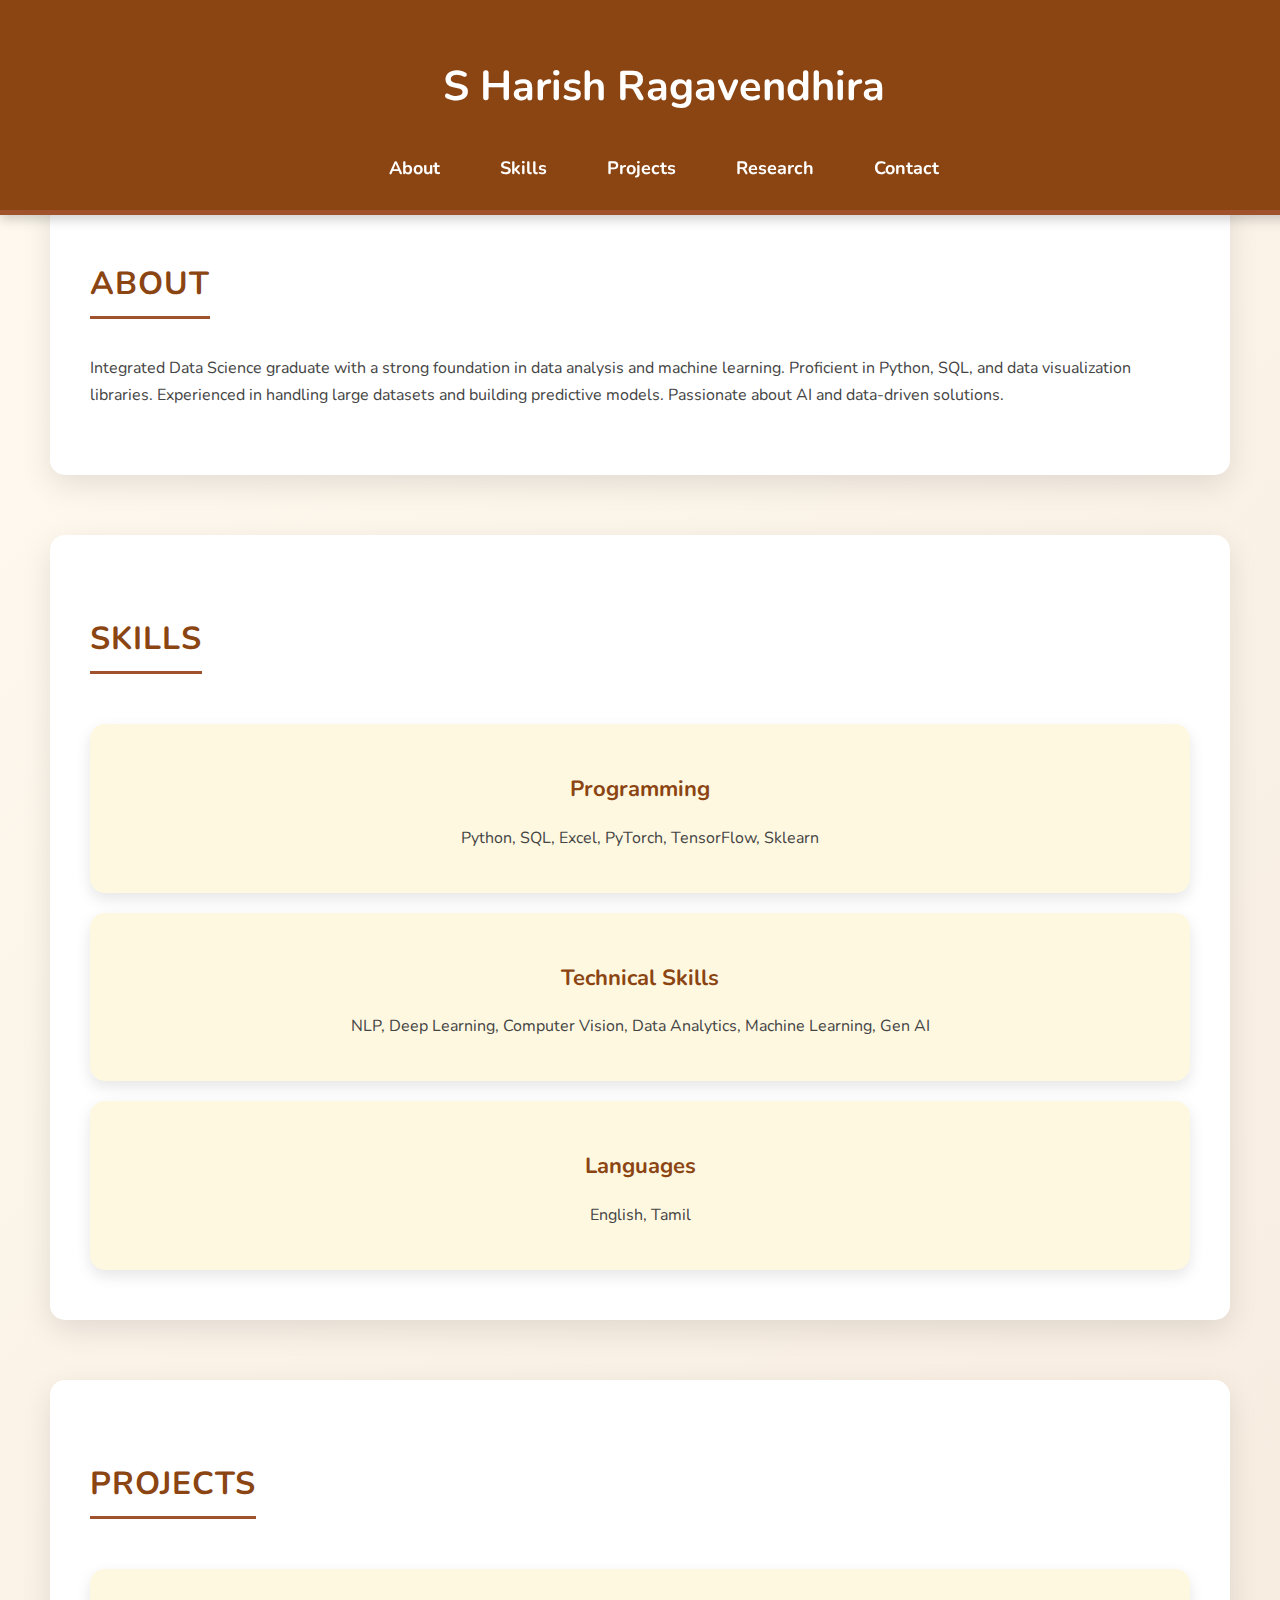
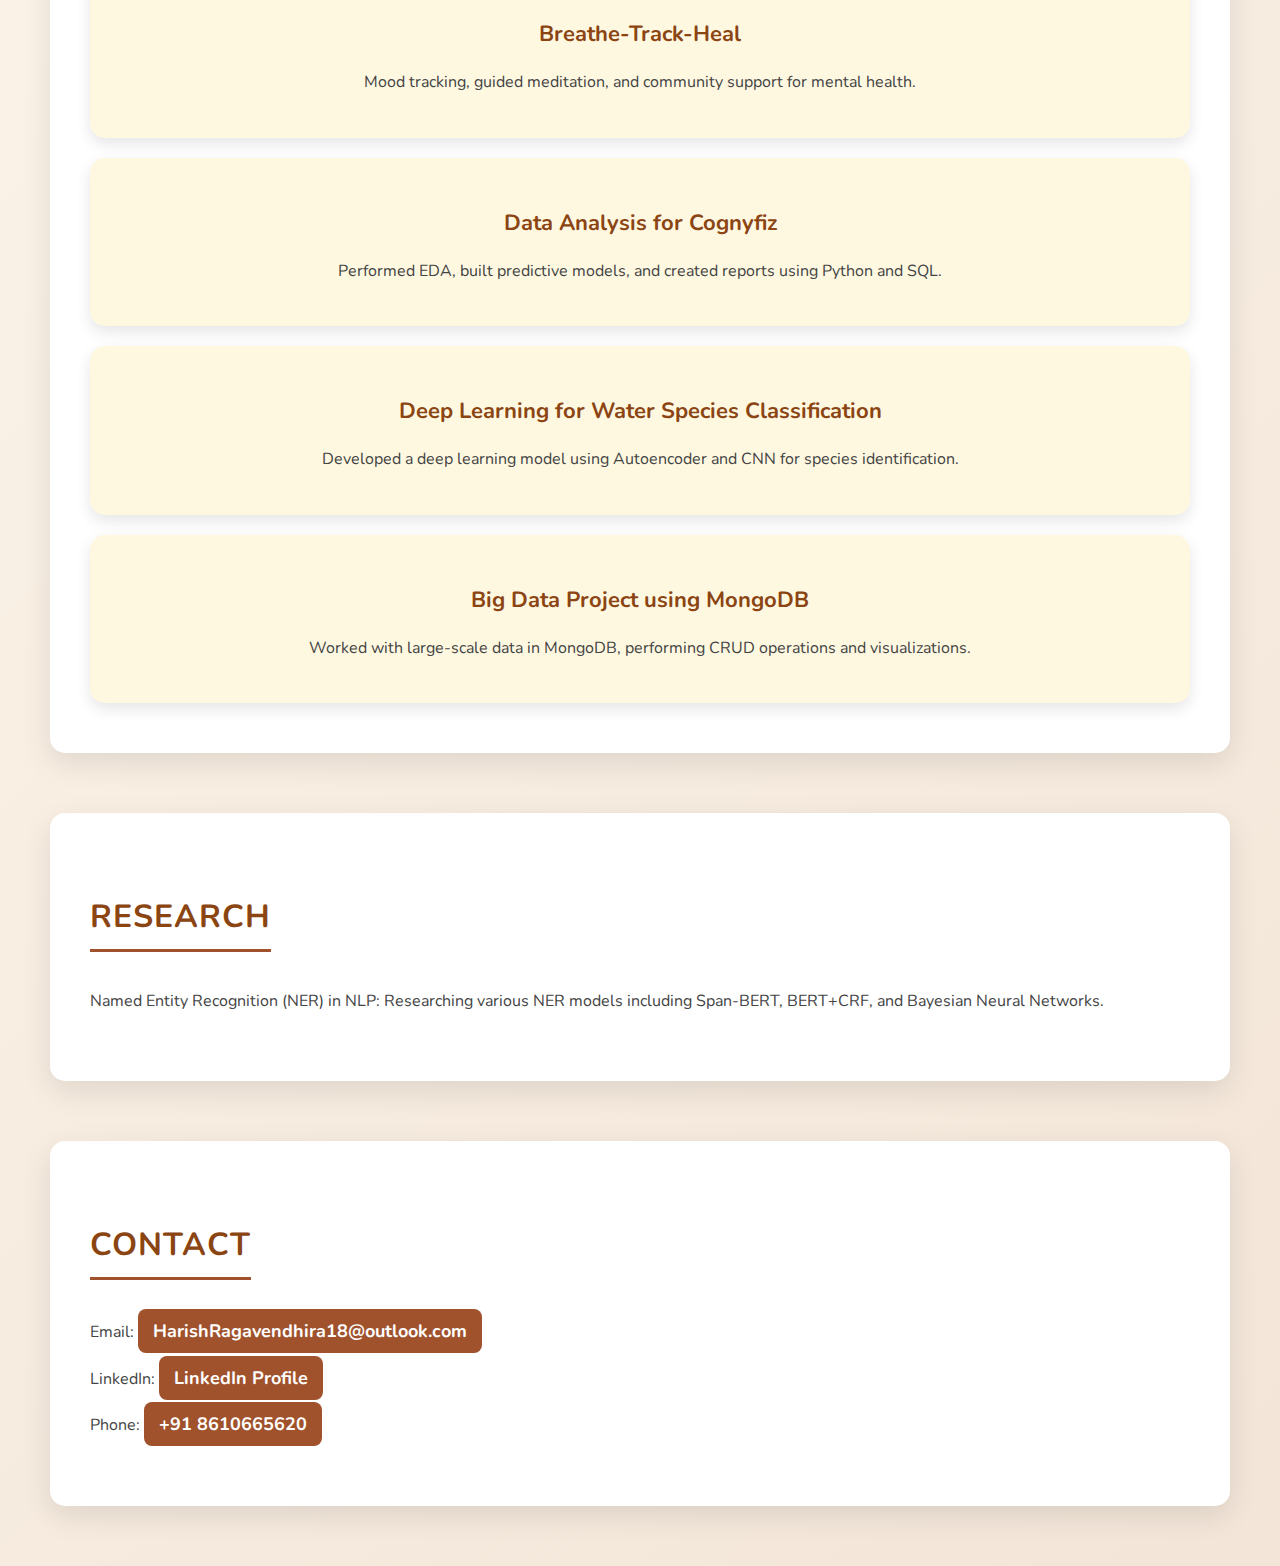
<file: index.html>
<!DOCTYPE html>
<html lang="en">
<head>
    <meta charset="UTF-8">
    <meta name="viewport" content="width=device-width, initial-scale=1.0">
    <title>S Harish Ragavendhira - Portfolio</title>
    <link rel="stylesheet" href="B.css">
</head>
<body>
    <header>
        <h1>S Harish Ragavendhira</h1>
        <nav>
            <ul>
                <li><a href="#about">About</a></li>
                <li><a href="#skills">Skills</a></li>
                <li><a href="#projects">Projects</a></li>
                <li><a href="#research">Research</a></li>
                <li><a href="#contact">Contact</a></li>
            </ul>
        </nav>
    </header>

    <main>
        <section id="about">
            <h2>About</h2>
            <p>Integrated Data Science graduate with a strong foundation in data analysis and machine learning. Proficient in Python, SQL, and data visualization libraries. Experienced in handling large datasets and building predictive models. Passionate about AI and data-driven solutions.</p>
        </section>

        <section id="skills">
            <h2>Skills</h2>
            <div class="grid-container">
                <div class="grid-item"><h3>Programming</h3><p>Python, SQL, Excel, PyTorch, TensorFlow, Sklearn</p></div>
                <div class="grid-item"><h3>Technical Skills</h3><p>NLP, Deep Learning, Computer Vision, Data Analytics, Machine Learning, Gen AI</p></div>
                <div class="grid-item"><h3>Languages</h3><p>English, Tamil</p></div>
            </div>
        </section>

        <section id="projects">
            <h2>Projects</h2>
            <div class="grid-container">
                <div class="grid-item"><h3>Breathe-Track-Heal</h3><p>Mood tracking, guided meditation, and community support for mental health.</p></div>
                <div class="grid-item"><h3>Data Analysis for Cognyfiz</h3><p>Performed EDA, built predictive models, and created reports using Python and SQL.</p></div>
                <div class="grid-item"><h3>Deep Learning for Water Species Classification</h3><p>Developed a deep learning model using Autoencoder and CNN for species identification.</p></div>
                <div class="grid-item"><h3>Big Data Project using MongoDB</h3><p>Worked with large-scale data in MongoDB, performing CRUD operations and visualizations.</p></div>
            </div>
        </section>

        <section id="research">
            <h2>Research</h2>
            <p>Named Entity Recognition (NER) in NLP: Researching various NER models including Span-BERT, BERT+CRF, and Bayesian Neural Networks.</p>
        </section>

        <section id="contact">
            <h2>Contact</h2>
            <p>Email: <a href="mailto:HarishRagavendhira18@outlook.com">HarishRagavendhira18@outlook.com</a></p>
            <p>LinkedIn: <a href="https://www.linkedin.com/in/harish-ragavendhira-subramanian-a97b9b30a" target="_blank">LinkedIn Profile</a></p>
            <p>Phone: <a href="tel:+918610665620">+91 8610665620</a></p>
        </section>
    </main>
</body>
</html>
</file>
<file: B.css>
/* Import Google Fonts */
@import url('https://fonts.googleapis.com/css2?family=Nunito:wght@300;400;700&display=swap');

/* General Styles */
html {
    scroll-behavior: smooth;
}

body {
    font-family: "Nunito", sans-serif;
    margin: 0;
    padding: 0;
    background: linear-gradient(135deg, #fffaf0, #f3e5d8);
    color: #444;
    line-height: 1.7;
}

/* Header */
header {
    background: #8B4513; /* Saddle Brown */
    color: white;
    padding: 1.5rem;
    text-align: center;
    position: fixed;
    width: 100%;
    top: 0;
    left: 0;
    z-index: 1000;
    box-shadow: 0px 4px 12px rgba(0, 0, 0, 0.2);
    font-size: 1.3rem;
    font-weight: 700;
    border-bottom: 5px solid #A0522D;
}

nav ul {
    list-style: none;
    padding: 0;
    margin: 0;
    display: flex;
    justify-content: center;
    gap: 30px;
}

nav ul li {
    display: inline;
}

nav ul li a {
    color: white;
    text-decoration: none;
    font-weight: 700;
    transition: color 0.3s, transform 0.2s;
    font-size: 18px;
    padding: 10px 15px;
    border-radius: 8px;
}

nav ul li a:hover {
    background: rgba(255, 255, 255, 0.2);
    transform: scale(1.1);
}

/* Sections */
main {
    padding-top: 120px;
    text-align: center;
}

section {
    padding: 50px 40px;
    margin: 60px auto;
    max-width: 1100px;
    background: white;
    border-radius: 15px;
    box-shadow: 0 10px 30px rgba(0, 0, 0, 0.1);
    transition: transform 0.3s ease-in-out;
    scroll-margin-top: 130px;
    text-align: left;
}

section:hover {
    transform: translateY(-8px);
}

h2 {
    color: #8B4513;
    font-size: 32px;
    margin-bottom: 20px;
    text-transform: uppercase;
    font-weight: 700;
    letter-spacing: 1px;
    border-bottom: 3px solid #A0522D;
    display: inline-block;
    padding-bottom: 5px;
}

/* Grid Layout */
.grid-container {
    display: flex;
    flex-wrap: wrap;
    justify-content: space-between;
    gap: 20px;
    margin-top: 30px;
}

.grid-item {
    background: #fff8e1;
    padding: 25px;
    border-radius: 15px;
    box-shadow: 0 6px 15px rgba(0, 0, 0, 0.1);
    text-align: center;
    transition: transform 0.3s ease-in-out, box-shadow 0.3s;
    flex: 1 1 calc(50% - 20px);
}

.grid-item h3 {
    margin-bottom: 15px;
    color: #8B4513;
    font-weight: 700;
    font-size: 22px;
}

.grid-item:hover {
    transform: translateY(-10px);
    box-shadow: 0 10px 25px rgba(0, 0, 0, 0.2);
    background: #fbe9e7;
}

/* Contact Section */
#contact a {
    color: #8B4513;
    text-decoration: none;
    font-weight: 700;
    font-size: 18px;
    padding: 10px 15px;
    border-radius: 8px;
    background: #A0522D;
    color: white;
    transition: background 0.3s, transform 0.3s;
}

#contact a:hover {
    background: #8B4513;
    transform: scale(1.1);
}
</file>
